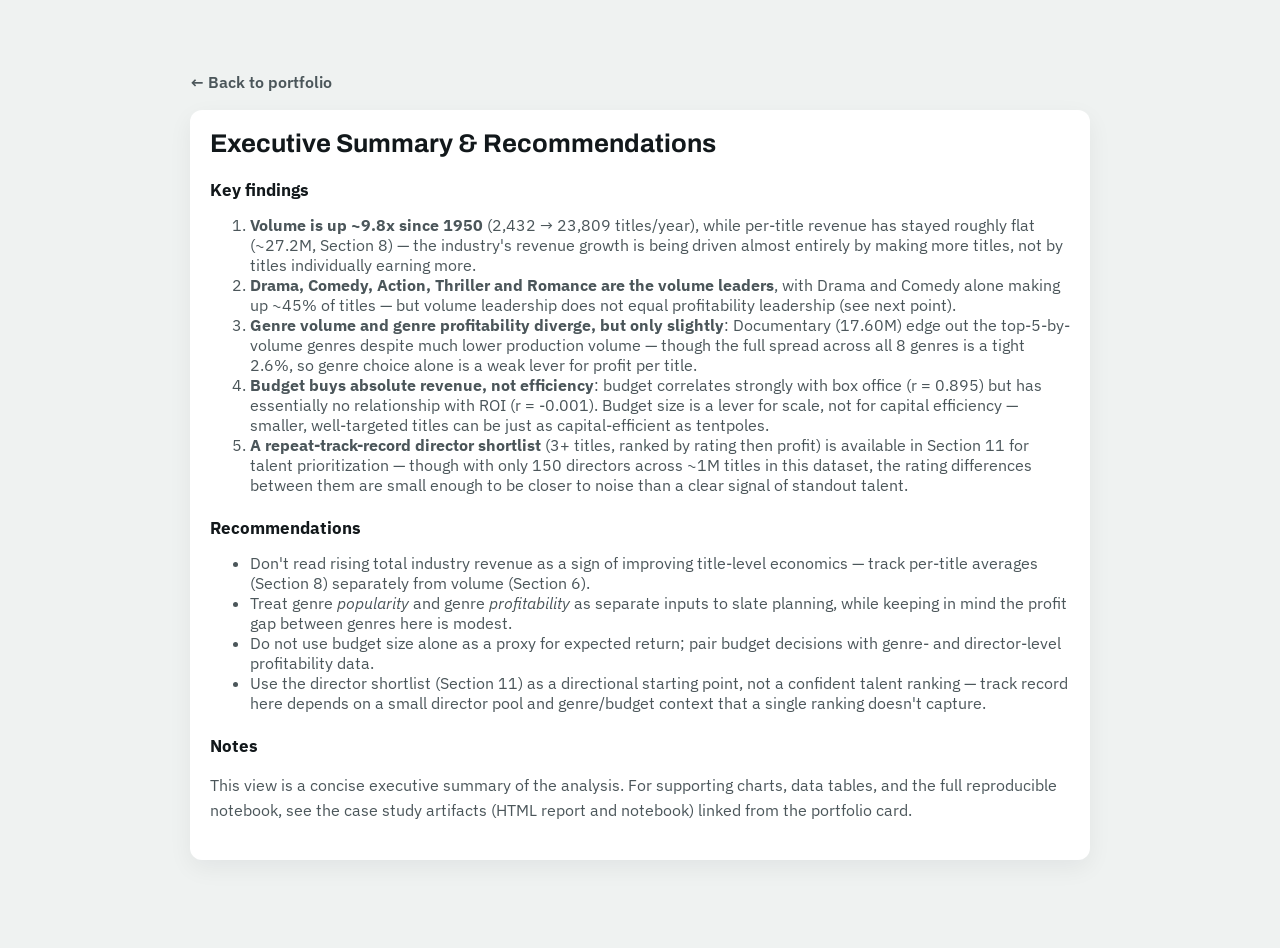
<file: projects/python_project/Movie_Analysis_Insights.html>
<!doctype html>
<html lang="en">
<head>
  <meta charset="utf-8">
  <meta name="viewport" content="width=device-width,initial-scale=1">
  <title>Movie Analysis — Insight & Recommendations</title>
  <link href="https://fonts.googleapis.com/css2?family=Archivo:wght@600&family=IBM+Plex+Sans:wght@400;600&display=swap" rel="stylesheet">
  <style>
    :root{ --maxw:900px; --ff-display:'Archivo',sans-serif; --ff-body:'IBM Plex Sans',sans-serif; --ink:#12181B; --ink-soft:#4B565A; --paper:#EFF2F1; }
    html,body{height:100%;margin:0;background:var(--paper);color:var(--ink);font-family:var(--ff-body);-webkit-font-smoothing:antialiased}
    .wrap{max-width:var(--maxw);margin:48px auto;padding:24px}
    a.back{display:inline-block;margin-bottom:18px;color:var(--ink-soft);text-decoration:none;font-weight:600}
    h1{font-family:var(--ff-display);font-size:1.6rem;margin:0 0 8px}
    h2{margin-top:22px;font-size:1.05rem}
    p{color:var(--ink-soft);line-height:1.6}
    ol,ul{color:var(--ink-soft);margin-top:8px}
    .card{background:#fff;padding:20px;border-radius:12px;box-shadow:0 8px 24px rgba(18,24,27,.06)}
    .section{margin-top:18px}
  </style>
</head>
<body>
  <main class="wrap">
    <a class="back" href="../index.html">← Back to portfolio</a>
    <article class="card">
      <h1>Executive Summary &amp; Recommendations</h1>
      <div class="section">
        <h2><strong>Key findings</strong></h2>
        <ol>
          <li><strong>Volume is up ~9.8x since 1950</strong> (2,432 → 23,809 titles/year), while per-title revenue has stayed roughly flat (~27.2M, Section 8) — the industry's revenue growth is being driven almost entirely by making more titles, not by titles individually earning more.</li>
          <li><strong>Drama, Comedy, Action, Thriller and Romance are the volume leaders</strong>, with Drama and Comedy alone making up ~45% of titles — but volume leadership does not equal profitability leadership (see next point).</li>
          <li><strong>Genre volume and genre profitability diverge, but only slightly</strong>: Documentary (17.60M) edge out the top-5-by-volume genres despite much lower production volume — though the full spread across all 8 genres is a tight 2.6%, so genre choice alone is a weak lever for profit per title.</li>
          <li><strong>Budget buys absolute revenue, not efficiency</strong>: budget correlates strongly with box office (r = 0.895) but has essentially no relationship with ROI (r = -0.001). Budget size is a lever for scale, not for capital efficiency — smaller, well-targeted titles can be just as capital-efficient as tentpoles.</li>
          <li><strong>A repeat-track-record director shortlist</strong> (3+ titles, ranked by rating then profit) is available in Section 11 for talent prioritization — though with only 150 directors across ~1M titles in this dataset, the rating differences between them are small enough to be closer to noise than a clear signal of standout talent.</li>
        </ol>
      </div>

      <div class="section">
        <h2><strong>Recommendations</strong></h2>
        <ul>
          <li>Don't read rising total industry revenue as a sign of improving title-level economics — track per-title averages (Section 8) separately from volume (Section 6).</li>
          <li>Treat genre <em>popularity</em> and genre <em>profitability</em> as separate inputs to slate planning, while keeping in mind the profit gap between genres here is modest.</li>
          <li>Do not use budget size alone as a proxy for expected return; pair budget decisions with genre- and director-level profitability data.</li>
          <li>Use the director shortlist (Section 11) as a directional starting point, not a confident talent ranking — track record here depends on a small director pool and genre/budget context that a single ranking doesn't capture.</li>
        </ul>
      </div>

      <div class="section">
        <h2>Notes</h2>
        <p>This view is a concise executive summary of the analysis. For supporting charts, data tables, and the full reproducible notebook, see the case study artifacts (HTML report and notebook) linked from the portfolio card.</p>
      </div>
    </article>
  </main>
</body>
</html>
</file>
